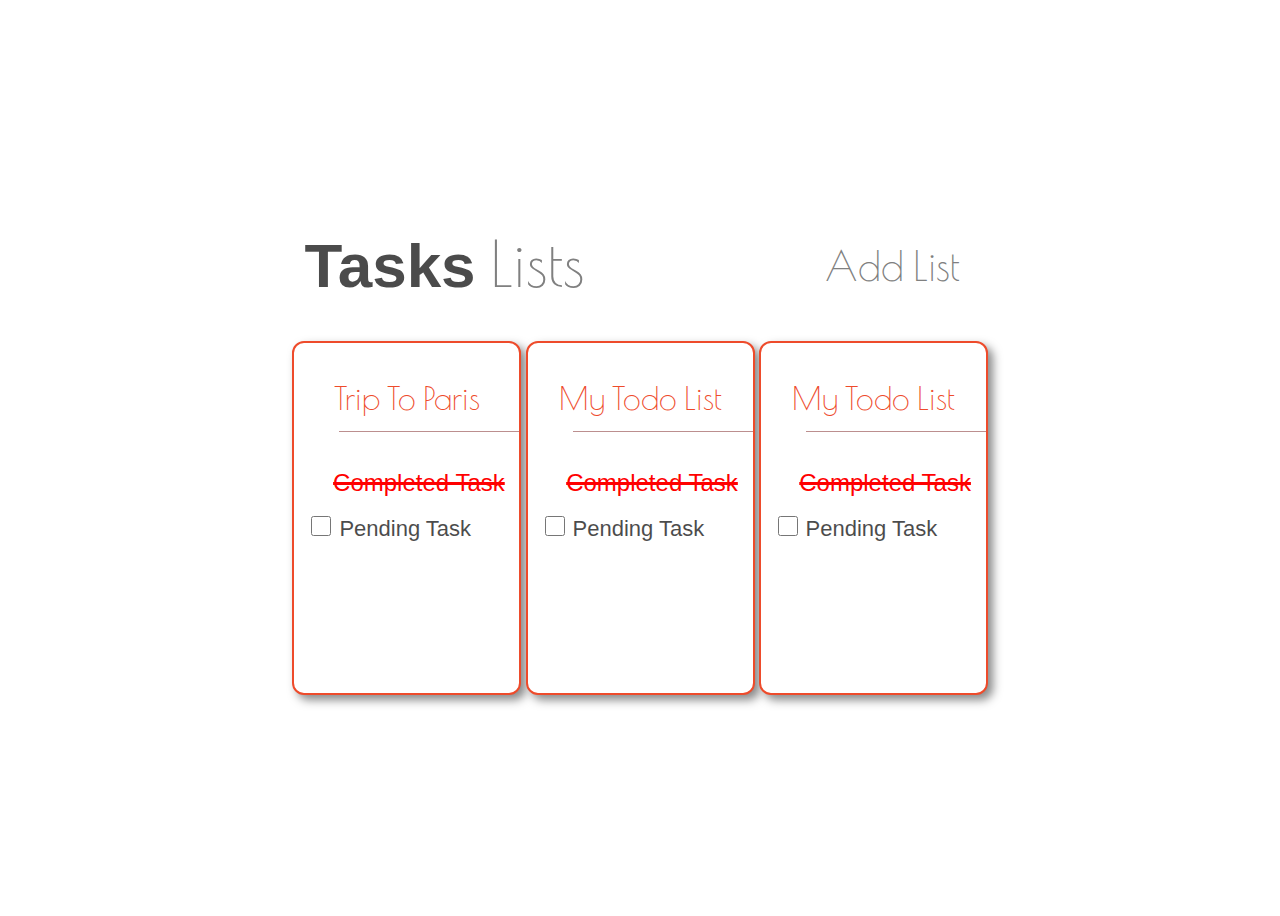
<file: index.html>
<!DOCTYPE html>
<html lang="en">
<head>
    <meta charset="UTF-8">
    <meta http-equiv="X-UA-Compatible" content="IE=edge">
    <meta name="viewport" content="width=device-width, initial-scale=1.0">
    <title>TodoList</title>
    <link rel="stylesheet" href="./style.css">
    <link rel="preconnect" href="https://fonts.googleapis.com">
    <link rel="preconnect" href="https://fonts.gstatic.com" crossorigin>
    <link href="https://fonts.googleapis.com/css2?family=Poiret+One&display=swap" rel="stylesheet">
    <link rel="stylesheet" href="https://cdnjs.cloudflare.com/ajax/libs/font-awesome/6.0.0-beta2/css/all.min.css" 
    integrity="sha512-YWzhKL2whUzgiheMoBFwW8CKV4qpHQAEuvilg9FAn5VJUDwKZZxkJNuGM4XkWuk94WCrrwslk8yWNGmY1EduTA==" 
    crossorigin="anonymous" referrerpolicy="no-referrer"/>
    <link rel="icon" href="./images/icon.png">
</head>
<body>
  <section class="main"> 
       <section class="container">
           <div class="text">
              <h1 class="todo"><span class="task">Tasks</span> Lists</h1>
              <h1 class="add"><a href="./index3.html"><span style="color: #EE4B2B; font-size: 40px; margin-right: 14px;"><i class="fas fa-plus-circle"></i></span>Add List</a></h1>
           </div>

           <div class="cards">
               <div class="box">
                   <h1 class="trip"><a href="./index2.html">Trip To Paris</a></h1>
                   <p></p>
                   <h1 class="completed">Completed Task</h1>

                   <input type="checkbox" name="task" id="task" value="">
                   <label for="task">Pending Task</label>
               </div>
               
               <div class="box">
                   <h1 class="trip">My Todo List</h1>
                   <p></p>
                   <h1 class="completed">Completed Task</h1>

                   <input type="checkbox" name="task" id="task" value="">
                   <label for="task">Pending Task</label>
               </div>
               
               <div class="box">
                   <h1 class="trip">My Todo List</h1>
                   <p></p>
                   <h1 class="completed">Completed Task</h1>

                  <input type="checkbox" name="task" id="task" value="">
                  <label for="task">Pending Task</label>
               </div>
          </div>
      </section>
  </section>     
</body>
</html>
</file>
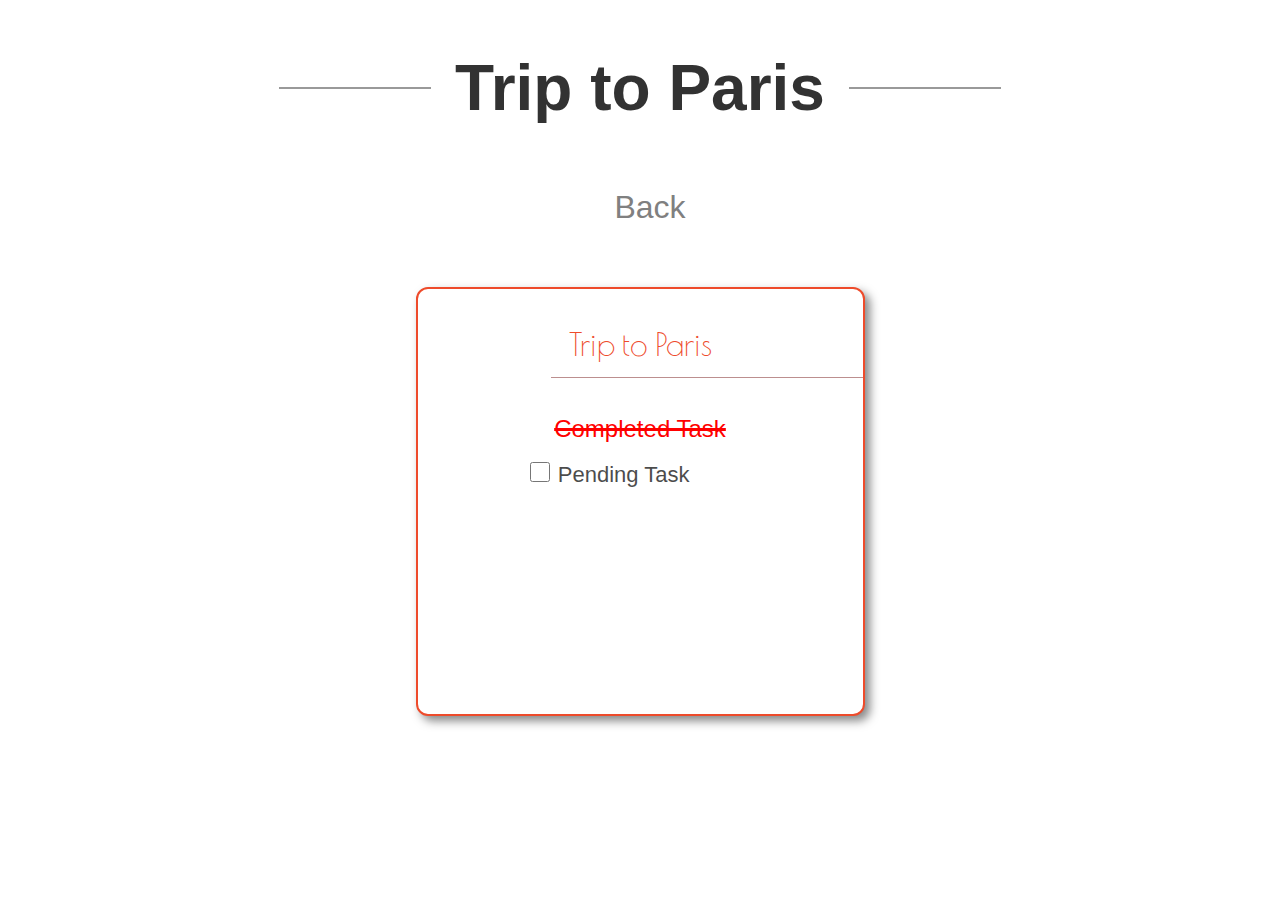
<file: index2.html>
<!DOCTYPE html>
<html lang="en">
<head>
    <meta charset="UTF-8">
    <meta http-equiv="X-UA-Compatible" content="IE=edge">
    <meta name="viewport" content="width=device-width, initial-scale=1.0">
    <title>Trip To Paris</title>
    <link rel="stylesheet" href="./style.css">
    <link rel="preconnect" href="https://fonts.googleapis.com">
    <link rel="preconnect" href="https://fonts.gstatic.com" crossorigin>
    <link href="https://fonts.googleapis.com/css2?family=Poiret+One&display=swap" rel="stylesheet">
    <link rel="stylesheet" href="https://cdnjs.cloudflare.com/ajax/libs/font-awesome/6.0.0-beta2/css/all.min.css" 
    integrity="sha512-YWzhKL2whUzgiheMoBFwW8CKV4qpHQAEuvilg9FAn5VJUDwKZZxkJNuGM4XkWuk94WCrrwslk8yWNGmY1EduTA==" 
    crossorigin="anonymous" referrerpolicy="no-referrer"/>
    <link rel="icon" href="./images/icon.png">
</head>
<body>
    <!-- <h1 class="heading">Trip to Paris</h1>--> 

    <div class="heading">
        <p></p>
        <h1>Trip to Paris</h1>
        <p></p>
    </div>

    <h2 class="back-btn"><a href="./index.html"><span style="color: #EE4B2B; font-size: 40px; margin-right: 20px;"><i class="fas fa-arrow-circle-left"></i></span>Back</a></h2>
    <section class="container-2">
        <div class="box box-2">
            <h1 class="trip">Trip to Paris</h1>
            <p></p>
            <h1 class="completed" style="padding-left: 0px;">Completed Task</h1>

            <input type="checkbox" name="task" id="task" value="" style="margin-left: 25%;">
            <label for="task">Pending Task</label>

            <div class="icon">
               <a href="./index4.html"><i class="fas fa-plus-circle"></i></a> 
            </div>
        </div>
    </section>
</body>
</html>
</file>
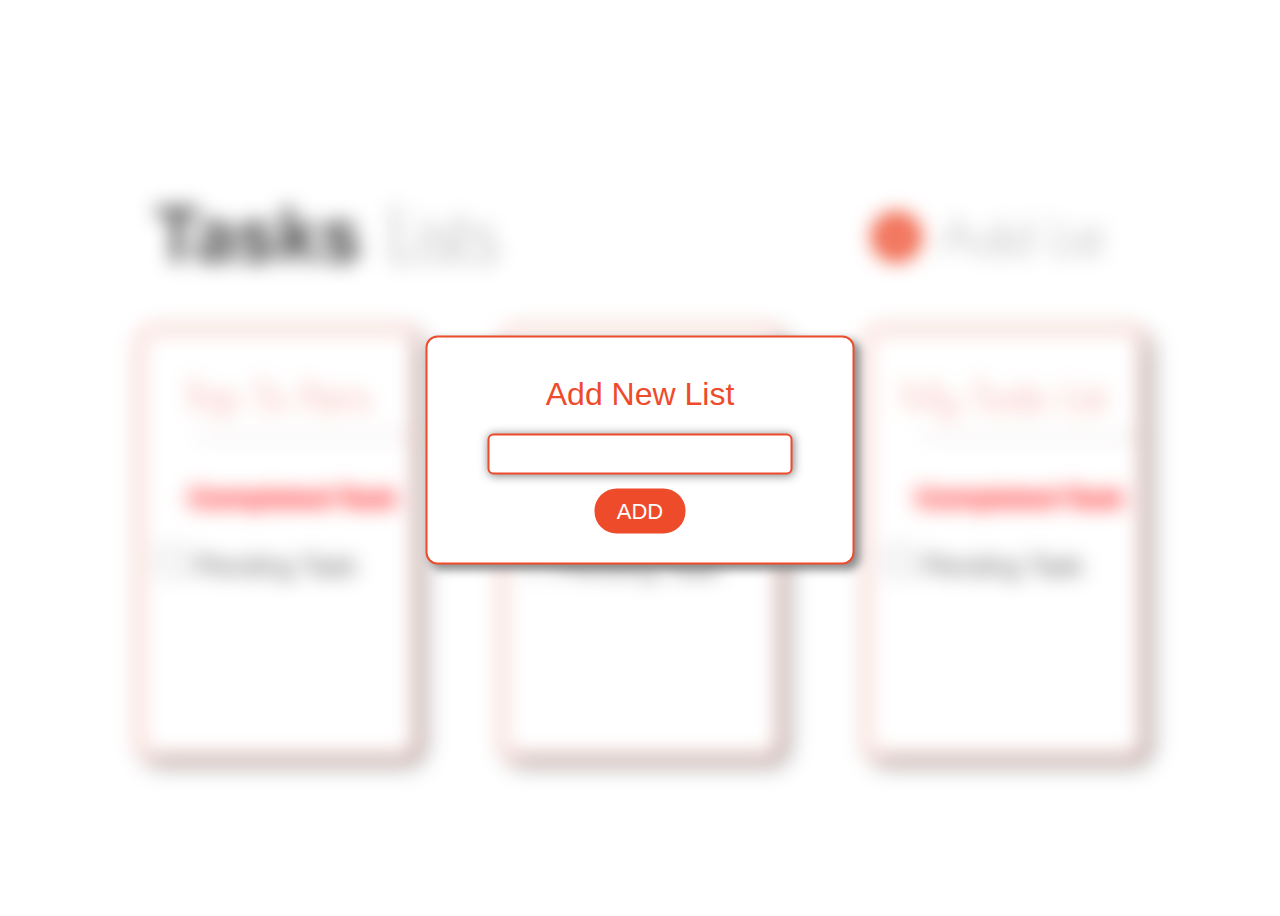
<file: index3.html>
<!DOCTYPE html>
<html lang="en">
<head>
    <meta charset="UTF-8">
    <meta http-equiv="X-UA-Compatible" content="IE=edge">
    <meta name="viewport" content="width=device-width, initial-scale=1.0">
    <title>Add New List</title>
    <link rel="stylesheet" href="./style.css">
    <link rel="preconnect" href="https://fonts.googleapis.com">
    <link rel="preconnect" href="https://fonts.gstatic.com" crossorigin>
    <link href="https://fonts.googleapis.com/css2?family=Poiret+One&display=swap" rel="stylesheet">
    <link rel="icon" href="./images/icon.png">
</head>
<body>
    <section class="blur-effect">

    </section>
    <section class="new-list-main">
        <div>
            <h1>Add New List</h1>
            <input type="text" id="new-item" name="new-item" value="">
            <br>
            <a href="" class="btn">ADD</a>
        </div>
    </section>
</body>
</html>
</file>
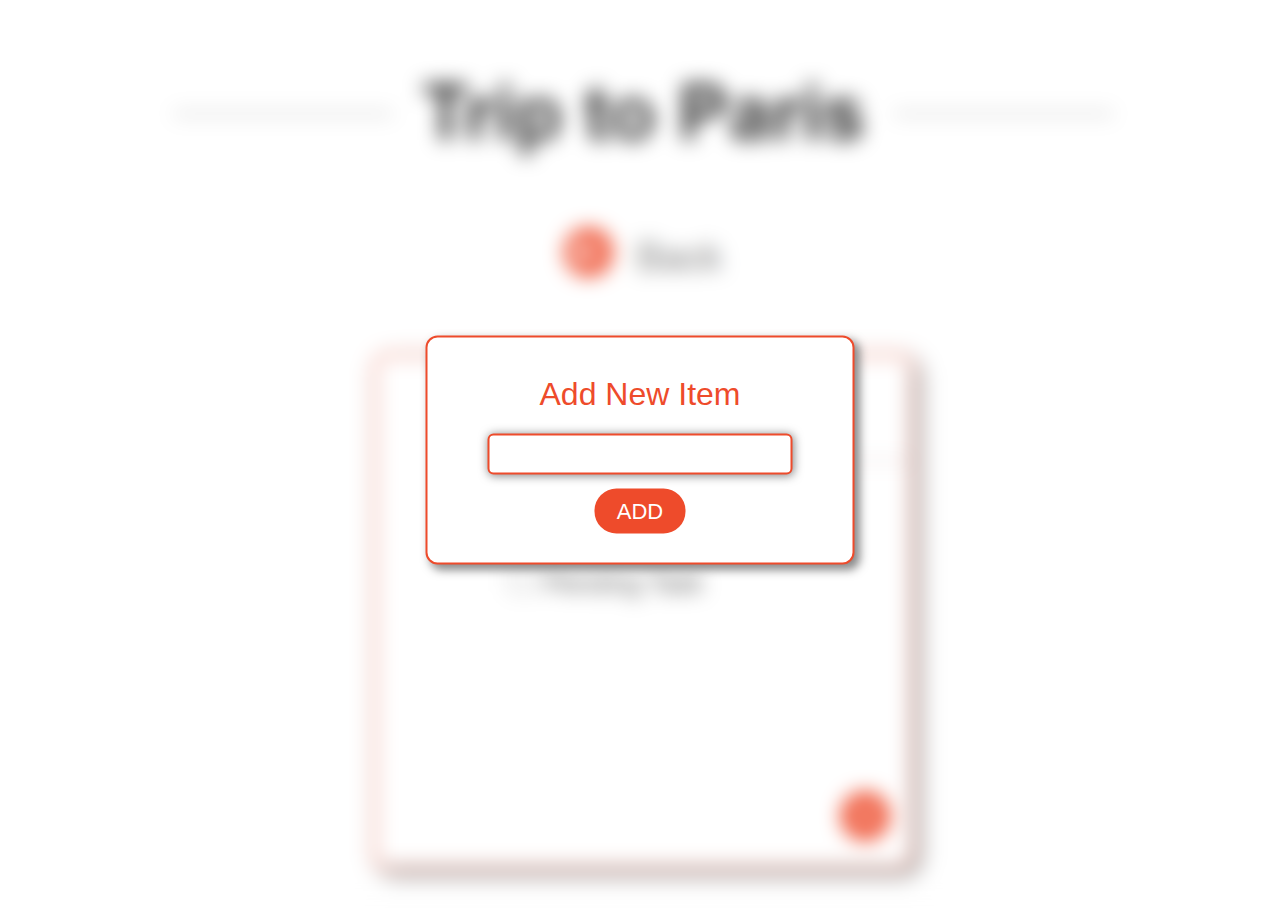
<file: index4.html>
<!DOCTYPE html>
<html lang="en">
<head>
    <meta charset="UTF-8">
    <meta http-equiv="X-UA-Compatible" content="IE=edge">
    <meta name="viewport" content="width=device-width, initial-scale=1.0">
    <title>Add New Item</title>
    <link rel="stylesheet" href="./style.css">
    <link rel="preconnect" href="https://fonts.googleapis.com">
    <link rel="preconnect" href="https://fonts.gstatic.com" crossorigin>
    <link href="https://fonts.googleapis.com/css2?family=Poiret+One&display=swap" rel="stylesheet">
    <link rel="icon" href="./images/icon.png">
</head>
<body>
    <section class="blur-effect-2">

    </section>
    <section class="new-list-main">
        <div>
            <h1>Add New Item</h1>
            <input type="text" id="new-item" name="new-item" value="">
            <br>
            <a href="" class="btn">ADD</a>
        </div>
    </section>
</body>
</html>
</file>
<file: style.css>
/************* For Main Page *************/

body{
    overflow-x: hidden;
    overflow-y: hidden;
}

.main{
    width: 100%;
    height: 100vh;
    display: flex;
    justify-content: center;
    align-items: center;
}
.container{
    width: 55%;
    /*height: 600px;
    background-color: chartreuse;*/
}
.text{
    width: 100%;
    height: 80px;
    background-color: white;
    /*display: flex;*/
    position: relative;
}
.text>h1{
    color: grey;
    font-family: 'Poiret One', cursive;
    margin: 0px;
}
.todo{
    font-size: 62px;
    position: absolute;
    left: 12px;
    bottom: 0%;
    font-weight: lighter;
}
.task{
    font-weight: bold;
    color: black;
    font-family: Arial, Helvetica, sans-serif;
    opacity: .7;
}

.add{
    font-size: 40px;
    position: absolute;
    right: 4%;
    bottom: 12px;
    font-weight: lighter;
}
.cards{
    width: 100%;
    display: flex;
    justify-content: space-between;
    margin-top: 40px;
}
.box{
    width: 225px;
    height: 350px;
    background: white;
    border-radius: 12px;
    border: 2px solid #EE4B2B;
    box-shadow: 5px 5px 10px rgba(128, 128, 128, 0.932);
}
.trip{
    text-align: center;
    font-size: 32px;
    color: #EE4B2B;
    font-weight: 400;
    font-family: 'Poiret One', cursive;
    margin: 36px 0px 14px 0px;
}
a{
    text-decoration: none;
    color: inherit;
}
.box>p{
    width: 80%;
    height: 1px;
    /*display: inline-block;*/
    float: right;
    margin: 0%;
    background-color: rosybrown;
    /*margin: 6px 0px;*/
}
.completed{
    font-size: 24px;
    text-align: center;
    clear: right;
    margin-top: 52px;
    padding-left: 24px;
    color: red;
    text-decoration: line-through 3px red;
    font-family: Arial, Helvetica, sans-serif;
    font-weight: 300;
}

input[type='checkbox']{
    width: 22px;
    height: 20px;
    margin-left: 16px;
}
label{
    font-size: 22px;
    font-family: Arial, Helvetica, sans-serif;
    font-weight: lighter;
    color: black;
    opacity: .7;
}

/************** For Trip To Paris Page **************/

/*.heading{
    font-size: 64px;
    font-weight: bold;
    font-family: Arial, Helvetica, sans-serif;
    text-align: center;
}*/
.heading{
    display: flex;
    width: 80%;
    justify-content: center;
    align-items: center;
    margin: 0px auto;
}
.heading>h1{
    font-size: 64px;
    font-weight: bold;
    font-family: Arial, Helvetica, sans-serif;
    margin-left: 24px;
    margin-right: 24px;
    opacity: .8;
}
.heading>p{
    height: 1.5px;
    font-weight: lighter;
    background-color: grey;
    width: 15%;
    opacity: .8;
}


.back-btn{
    text-align: center;
    font-size: 32px;
    color: grey;
    font-family: Arial, Helvetica, sans-serif;
    font-weight: lighter;
    margin-top: 14px;
}

.container-2{
    width: 100%;
}
.box-2{
    margin: 0px auto;
    width: 445px;
    height: 425px;
    position: relative;
    margin-top: 60px;
}
.box-2>p{
    width: 70%;
}
.icon{
    position: absolute;
    bottom: 4%;
    right: 4%;
    font-size: 40px;
    color: #EE4B2B;
}

/************** CSS for Add New List ***************/

.new-list-main{
    width: 425px;
    height: 225px;
    display: flex;
    justify-content: center;
    align-items: center;
    background-color: white;
    border: 2px solid #EE4B2B;
    text-align: center;
    border-radius: 12px;
    box-shadow: 5px 5px 10px rgba(128, 128, 128, 0.932);
    position: absolute;
    top: 50%;
    left: 50%;
    transform: translate(-50%, -50%);
}
.new-list-main>div{
    width: 100%;
}
.new-list-main>div>h1{
    margin-top: 0px;
    color: #EE4B2B;
    font-family: Arial, Helvetica, sans-serif;
    font-weight: lighter;
}
input[type='text']{
    width: 70%;
    height: 35px;
    border: 2px solid #EE4B2B;
    border-radius: 6px;
    box-shadow: 1px 1px 10px rgba(128, 128, 128, 0.932);
    margin-bottom: 24px;
}
.btn{
    color: white;
    background-color: #EE4B2B;
    border-radius: 22px;
    padding: 10px 22px;
    font-size: 22px;
    font-family: Arial, Helvetica, sans-serif;
    font-weight: lighter;
}
.blur-effect{
    width: 100%;
    height: 100vh;
    background-image: url(./images/background.png);
    background-position: center;
    background-size: cover;
    filter: blur(10px);
}
.blur-effect-2{
    width: 100%;
    height: 100vh;
    background-image: url(./images/background2.png);
    background-position: center;
    background-size: cover;
    filter: blur(10px);
}
</file>
